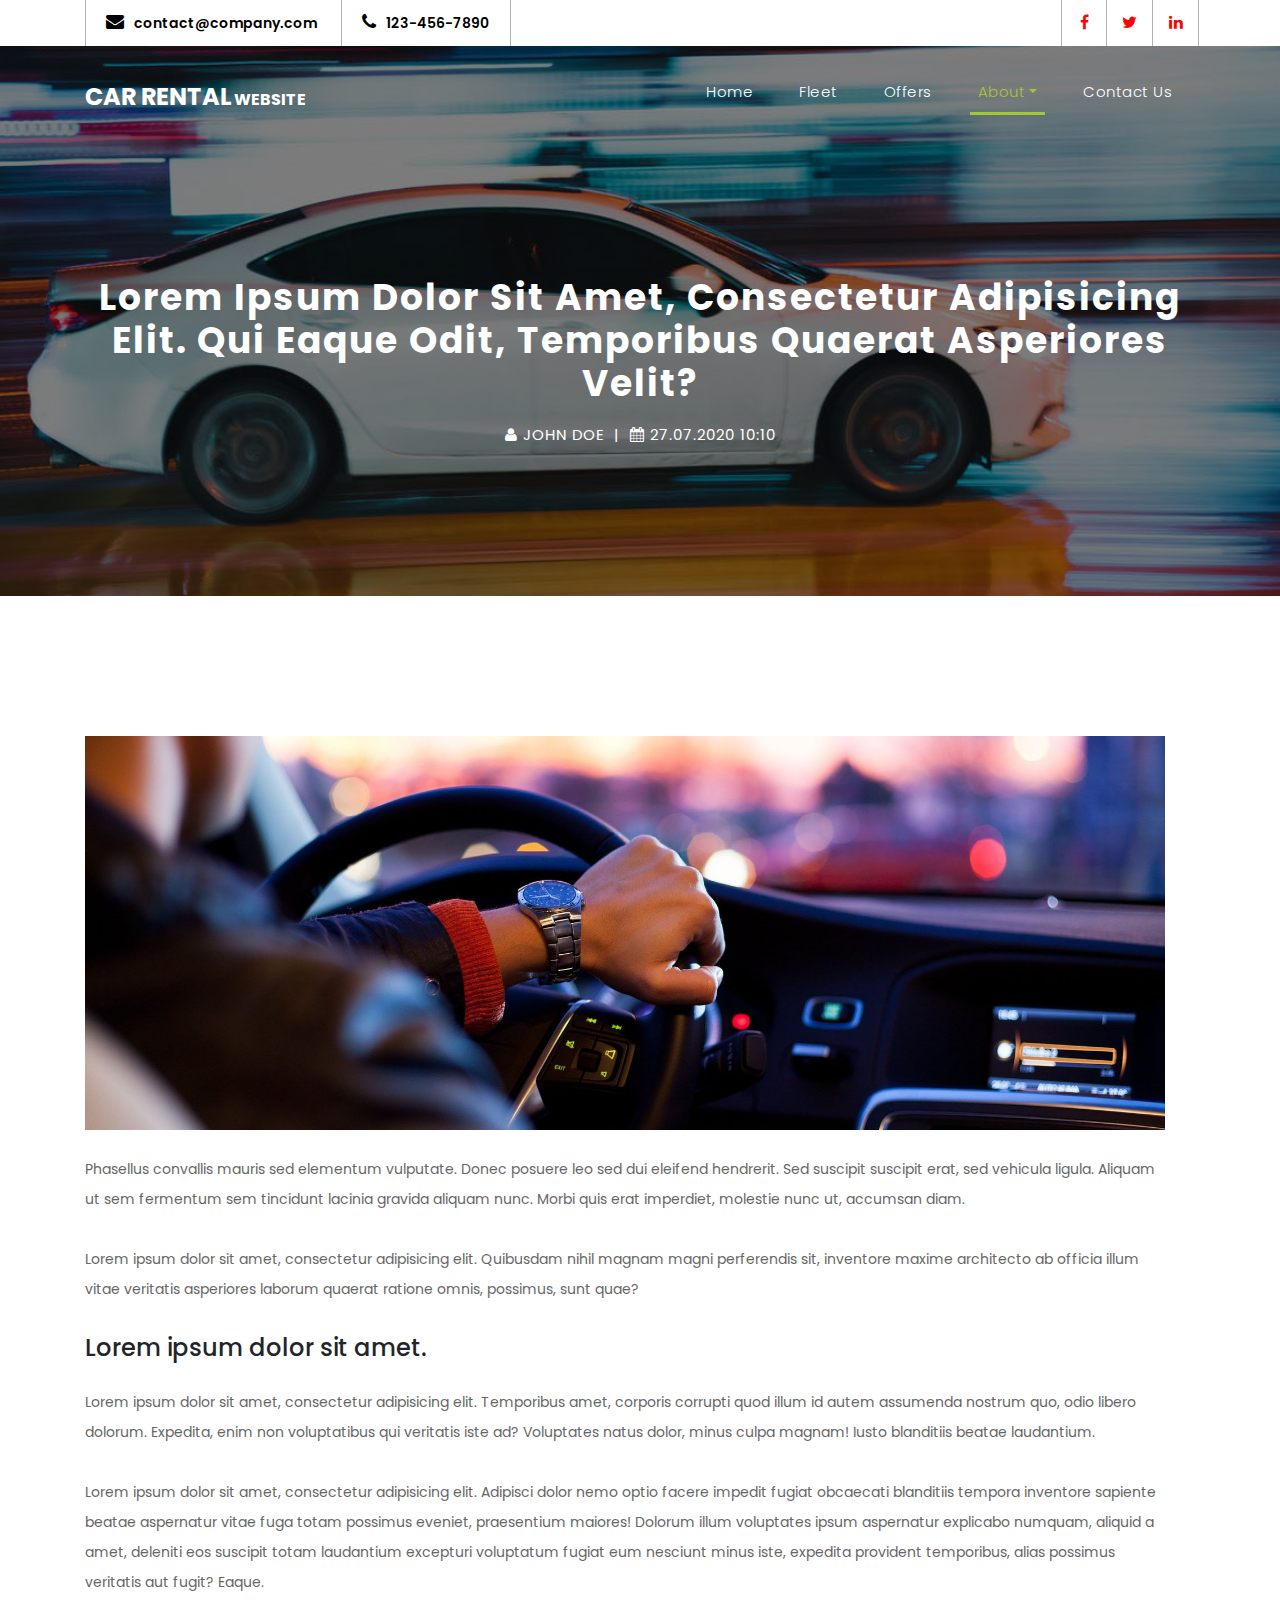
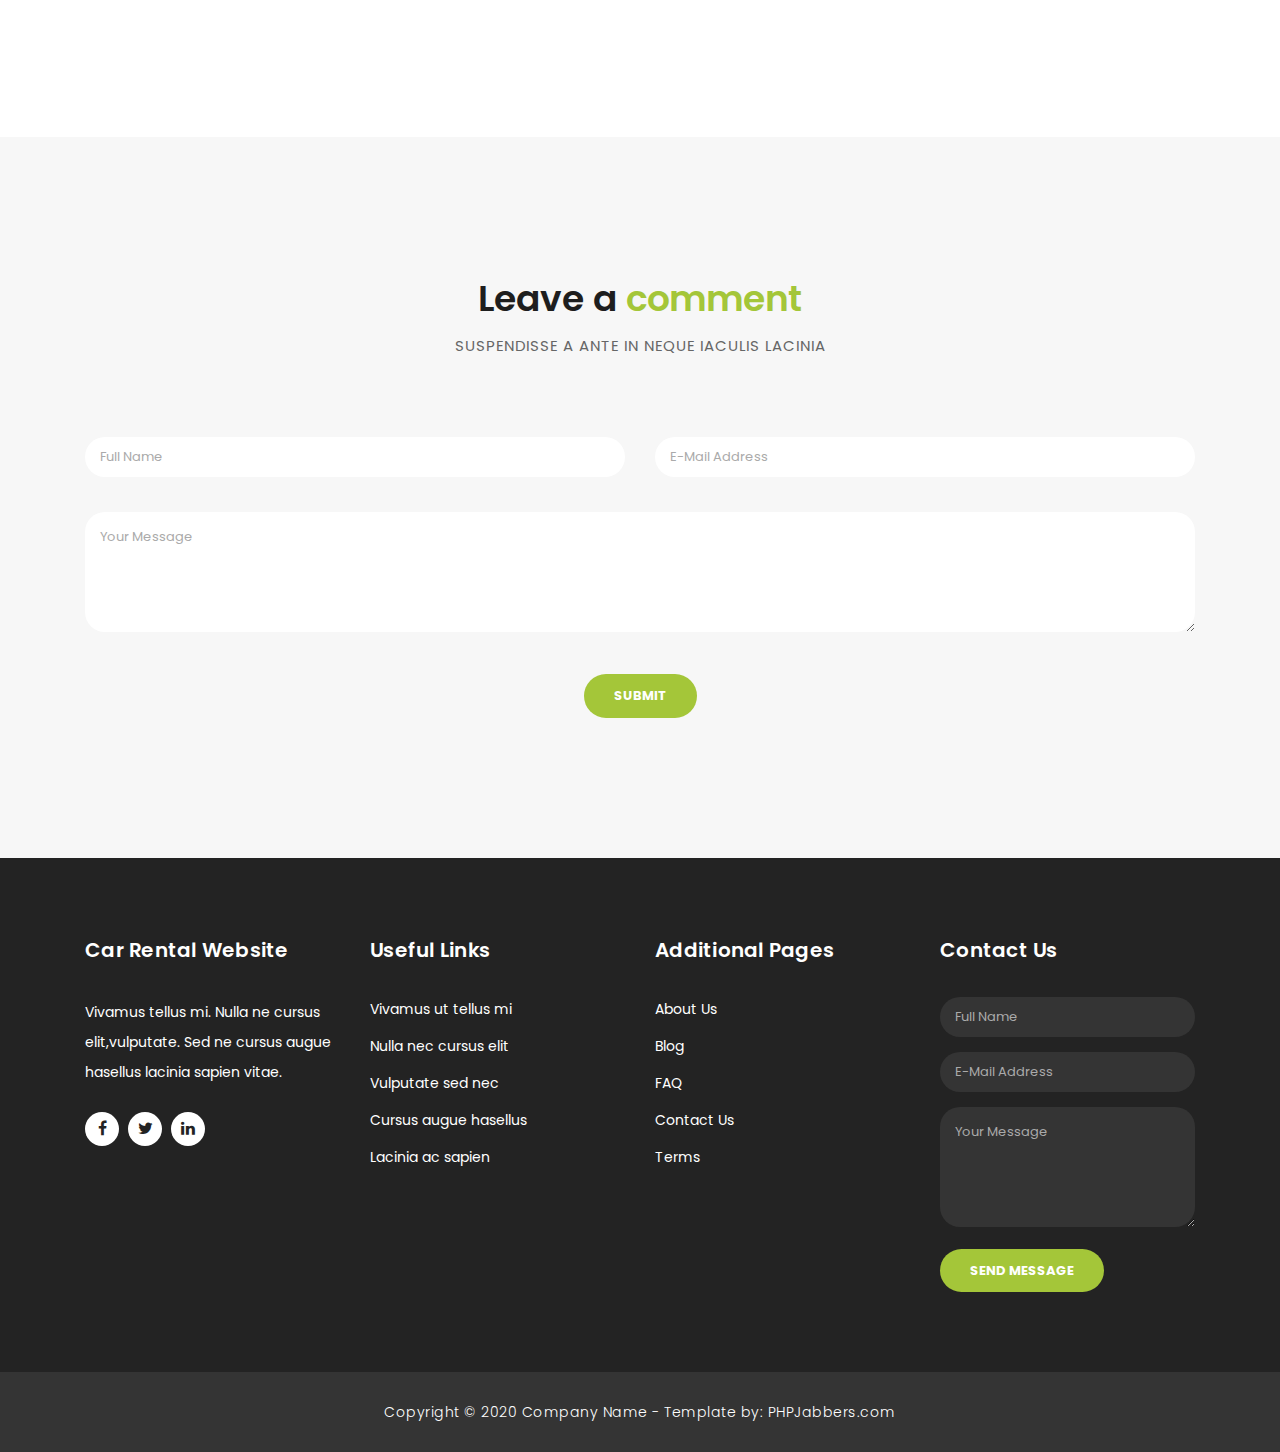
<file: blog-details.html>
<!DOCTYPE html>
<html lang="en">

  <head>

    <meta charset="utf-8">
    <meta name="viewport" content="width=device-width, initial-scale=1, shrink-to-fit=no">
    <meta name="description" content="">
    <meta name="author" content="">
    <link href="https://fonts.googleapis.com/css?family=Poppins:100,200,300,400,500,600,700,800,900&display=swap" rel="stylesheet">

    <title>Al Lojaine Rent a Car</title>

    <!-- Bootstrap core CSS -->
    <link href="vendor/bootstrap/css/bootstrap.min.css" rel="stylesheet">

    <!-- Additional CSS Files -->
    <link rel="stylesheet" href="assets/css/fontawesome.css">
    <link rel="stylesheet" href="assets/css/style.css">
    <link rel="stylesheet" href="assets/css/owl.css">
  </head>

  <body>

    <!-- ***** Preloader Start ***** -->
    <div id="preloader">
        <div class="jumper">
            <div></div>
            <div></div>
            <div></div>
        </div>
    </div>  
    <!-- ***** Preloader End ***** -->

    <!-- Header -->
    <div class="sub-header">
      <div class="container">
        <div class="row">
          <div class="col-md-8 col-xs-12">
            <ul class="left-info">
              <li><a href="#"><i class="fa fa-envelope"></i>contact@company.com</a></li>
              <li><a href="#"><i class="fa fa-phone"></i>123-456-7890</a></li>
            </ul>
          </div>
          <div class="col-md-4">
            <ul class="right-icons">
              <li><a href="#"><i class="fa fa-facebook"></i></a></li>
              <li><a href="#"><i class="fa fa-twitter"></i></a></li>
              <li><a href="#"><i class="fa fa-linkedin"></i></a></li>
            </ul>
          </div>
        </div>
      </div>
    </div>
    
    <header class="">
      <nav class="navbar navbar-expand-lg">
        <div class="container">
          <a class="navbar-brand" href="index.html"><h2>Car Rental<em> Website</em></h2></a>
          <button class="navbar-toggler" type="button" data-toggle="collapse" data-target="#navbarResponsive" aria-controls="navbarResponsive" aria-expanded="false" aria-label="Toggle navigation">
            <span class="navbar-toggler-icon"></span>
          </button>
          <div class="collapse navbar-collapse" id="navbarResponsive">
            <ul class="navbar-nav ml-auto">
              <li class="nav-item">
                <a class="nav-link" href="index.html">Home
                  <span class="sr-only">(current)</span>
                </a>
              </li>
              <li class="nav-item">
                <a class="nav-link" href="fleet.html">Fleet</a>
              </li>
              <li class="nav-item">
                <a class="nav-link" href="offers.html">Offers</a>
              </li>
              <li class="nav-item dropdown active">
                <a class="dropdown-toggle nav-link" data-toggle="dropdown" href="#" role="button" aria-haspopup="true" aria-expanded="false">About</a>
              
                <div class="dropdown-menu">
                    <a class="dropdown-item" href="about.html">About Us</a>
                    <a class="dropdown-item active" href="blog.html">Blog</a>
                    <a class="dropdown-item" href="team.html">Team</a>
                    <a class="dropdown-item" href="testimonials.html">Testimonials</a>
                    <a class="dropdown-item" href="faq.html">FAQ</a>
                    <a class="dropdown-item" href="terms.html">Terms</a>
                </div>
              </li>
              <li class="nav-item">
                <a class="nav-link" href="contact.html">Contact Us</a>
              </li>
            </ul>
          </div>
        </div>
      </nav>
    </header>

    <!-- Page Content -->
    <div class="page-heading header-text">
      <div class="container">
        <div class="row">
          <div class="col-md-12">
            <h1>Lorem ipsum dolor sit amet, consectetur adipisicing elit. Qui eaque odit, temporibus quaerat asperiores velit?</h1>
            <span><i class="fa fa-user"></i> John Doe &nbsp;|&nbsp; <i class="fa fa-calendar"></i> 27.07.2020 10:10</span>
          </div>
        </div>
      </div>
    </div>

    <div class="more-info about-info">
      <div class="container">
        <div class="more-info-content">
          <div class="right-content">
            <div>
              <img src="assets/images/blog-image-fullscren-1-1920x700.jpg" class="img-fluid" alt="">
            </div>
            <br>
            <p>Phasellus convallis mauris sed elementum vulputate. Donec posuere leo sed dui eleifend hendrerit. Sed suscipit suscipit erat, sed vehicula ligula. Aliquam ut sem fermentum sem tincidunt lacinia gravida aliquam nunc. Morbi quis erat imperdiet, molestie nunc ut, accumsan diam.</p>

            <p>Lorem ipsum dolor sit amet, consectetur adipisicing elit. Quibusdam nihil magnam magni perferendis sit, inventore maxime architecto ab officia illum vitae veritatis asperiores laborum quaerat ratione omnis, possimus, sunt quae?</p>
            
            <h4>Lorem ipsum dolor sit amet.</h4>

            <br>

            <p>Lorem ipsum dolor sit amet, consectetur adipisicing elit. Temporibus amet, corporis corrupti quod illum id autem assumenda nostrum quo, odio libero dolorum. Expedita, enim non voluptatibus qui veritatis iste ad? Voluptates natus dolor, minus culpa magnam! Iusto blanditiis beatae laudantium.</p>

            <p>Lorem ipsum dolor sit amet, consectetur adipisicing elit. Adipisci dolor nemo optio facere impedit fugiat obcaecati blanditiis tempora inventore sapiente beatae aspernatur vitae fuga totam possimus eveniet, praesentium maiores! Dolorum illum voluptates ipsum aspernatur explicabo numquam, aliquid a amet, deleniti eos suscipit totam laudantium excepturi voluptatum fugiat eum nesciunt minus iste, expedita provident temporibus, alias possimus veritatis aut fugit? Eaque.</p>
          </div>
        </div>
      </div>
    </div>

    <div class="callback-form contact-us">
      <div class="container">
        <div class="row">
          <div class="col-md-12">
            <div class="section-heading">
              <h2>Leave a <em>comment</em></h2>
              <span>Suspendisse a ante in neque iaculis lacinia</span>
            </div>
          </div>
          <div class="col-md-12">
            <div class="contact-form">
              <form id="contact" action="" method="get">
                <div class="row">
                  <div class="col-lg-6 col-md-12 col-sm-12">
                    <fieldset>
                      <input name="name" type="text" class="form-control" id="name" placeholder="Full Name" required="">
                    </fieldset>
                  </div>
                  <div class="col-lg-6 col-md-12 col-sm-12">
                    <fieldset>
                      <input name="email" type="text" class="form-control" id="email" pattern="[^ @]*@[^ @]*" placeholder="E-Mail Address" required="">
                    </fieldset>
                  </div>
                  <div class="col-lg-12">
                    <fieldset>
                      <textarea name="message" rows="6" class="form-control" id="message" placeholder="Your Message" required=""></textarea>
                    </fieldset>
                  </div>
                  <div class="col-lg-12">
                    <fieldset>
                      <button type="submit" id="form-submit" class="filled-button">Submit</button>
                    </fieldset>
                  </div>
                </div>
              </form>
            </div>
          </div>
        </div>
      </div>
    </div>

    <!-- Footer Starts Here -->
    <footer>
      <div class="container">
        <div class="row">
          <div class="col-md-3 footer-item">
            <h4>Car Rental Website</h4>
            <p>Vivamus tellus mi. Nulla ne cursus elit,vulputate. Sed ne cursus augue hasellus lacinia sapien vitae.</p>
            <ul class="social-icons">
              <li><a rel="nofollow" href="#" target="_blank"><i class="fa fa-facebook"></i></a></li>
              <li><a href="#"><i class="fa fa-twitter"></i></a></li>
              <li><a href="#"><i class="fa fa-linkedin"></i></a></li>
            </ul>
          </div>
          <div class="col-md-3 footer-item">
            <h4>Useful Links</h4>
            <ul class="menu-list">
              <li><a href="#">Vivamus ut tellus mi</a></li>
              <li><a href="#">Nulla nec cursus elit</a></li>
              <li><a href="#">Vulputate sed nec</a></li>
              <li><a href="#">Cursus augue hasellus</a></li>
              <li><a href="#">Lacinia ac sapien</a></li>
            </ul>
          </div>
          <div class="col-md-3 footer-item">
            <h4>Additional Pages</h4>
            <ul class="menu-list">
              <li><a href="#">About Us</a></li>
              <li><a href="#">Blog</a></li>
              <li><a href="#">FAQ</a></li>
              <li><a href="#">Contact Us</a></li>
              <li><a href="#">Terms</a></li>
            </ul>
          </div>
          <div class="col-md-3 footer-item last-item">
            <h4>Contact Us</h4>
            <div class="contact-form">
              <form id="contact footer-contact" action="" method="post">
                <div class="row">
                  <div class="col-lg-12 col-md-12 col-sm-12">
                    <fieldset>
                      <input name="name" type="text" class="form-control" id="name" placeholder="Full Name" required="">
                    </fieldset>
                  </div>
                  <div class="col-lg-12 col-md-12 col-sm-12">
                    <fieldset>
                      <input name="email" type="text" class="form-control" id="email" pattern="[^ @]*@[^ @]*" placeholder="E-Mail Address" required="">
                    </fieldset>
                  </div>
                  <div class="col-lg-12">
                    <fieldset>
                      <textarea name="message" rows="6" class="form-control" id="message" placeholder="Your Message" required=""></textarea>
                    </fieldset>
                  </div>
                  <div class="col-lg-12">
                    <fieldset>
                      <button type="submit" id="form-submit" class="filled-button">Send Message</button>
                    </fieldset>
                  </div>
                </div>
              </form>
            </div>
          </div>
        </div>
      </div>
    </footer>
    
    <div class="sub-footer">
      <div class="container">
        <div class="row">
          <div class="col-md-12">
            <p>
                Copyright © 2020 Company Name
                - Template by: <a href="https://www.phpjabbers.com/">PHPJabbers.com</a>
            </p>
          </div>
        </div>
      </div>
    </div>

    <!-- Modal -->
    <div class="modal fade" id="exampleModal" tabindex="-1" role="dialog" aria-labelledby="exampleModalLabel" aria-hidden="true" style="margin-top: 70px;">
      <div class="modal-dialog modal-lg" role="document">
        <div class="modal-content">
          <div class="modal-header">
            <h5 class="modal-title" id="exampleModalLabel">Book Now</h5>
            <button type="button" class="close" data-dismiss="modal" aria-label="Close">
              <span aria-hidden="true">&times;</span>
            </button>
          </div>
          <div class="modal-body">
              <form action="#" id="contact">
                  <div class="row">
                   <div class="col-md-6">
                    <div class="form-group">
                      <fieldset>
                        <input type="text" class="form-control" placeholder="Pick-up location" required="">
                      </fieldset>
                    </div>
                   </div>

                   <div class="col-md-6">
                    <div class="form-group">
                      <fieldset>
                        <input type="text" class="form-control" placeholder="Return location" required="">
                      </fieldset>
                    </div>
                   </div>
                  </div>

                  <div class="row">
                   <div class="col-md-6">
                    <div class="form-group">
                      <fieldset>
                        <input type="text" class="form-control" placeholder="Pick-up date/time" required="">
                      </fieldset>
                    </div>
                   </div>

                   <div class="col-md-6">
                    <div class="form-group">
                      <fieldset>
                        <input type="text" class="form-control" placeholder="Return date/time" required="">
                      </fieldset>
                    </div>
                   </div>
                  </div>

                  <div class="form-group">
                    <fieldset>
                      <input type="text" class="form-control" placeholder="Enter full name" required="">
                    </fieldset>
                  </div>

                  <div class="row">
                   <div class="col-md-6">
                    <div class="form-group">
                      <fieldset>
                        <input type="text" class="form-control" placeholder="Enter email address" required="">
                      </fieldset>
                    </div>
                   </div>

                   <div class="col-md-6">
                    <div class="form-group">
                      <fieldset>
                        <input type="text" class="form-control" placeholder="Enter phone" required="">
                      </fieldset>
                    </div>
                   </div>
                  </div>
              </form>
          </div>
          <div class="modal-footer">
            <button type="button" class="btn btn-secondary" data-dismiss="modal">Cancel</button>
            <button type="button" class="btn btn-primary">Book Now</button>
          </div>
        </div>
      </div>
    </div>

    <!-- Bootstrap core JavaScript -->
    <script src="vendor/jquery/jquery.min.js"></script>
    <script src="vendor/bootstrap/js/bootstrap.bundle.min.js"></script>

    <!-- Additional Scripts -->
    <script src="assets/js/custom.js"></script>
    <script src="assets/js/owl.js"></script>
    <script src="assets/js/slick.js"></script>
    <script src="assets/js/accordions.js"></script>

    <script language = "text/Javascript"> 
      cleared[0] = cleared[1] = cleared[2] = 0; //set a cleared flag for each field
      function clearField(t){                   //declaring the array outside of the
      if(! cleared[t.id]){                      // function makes it static and global
          cleared[t.id] = 1;  // you could use true and false, but that's more typing
          t.value='';         // with more chance of typos
          t.style.color='#fff';
          }
      }
    </script>

  </body>
</html>
</file>
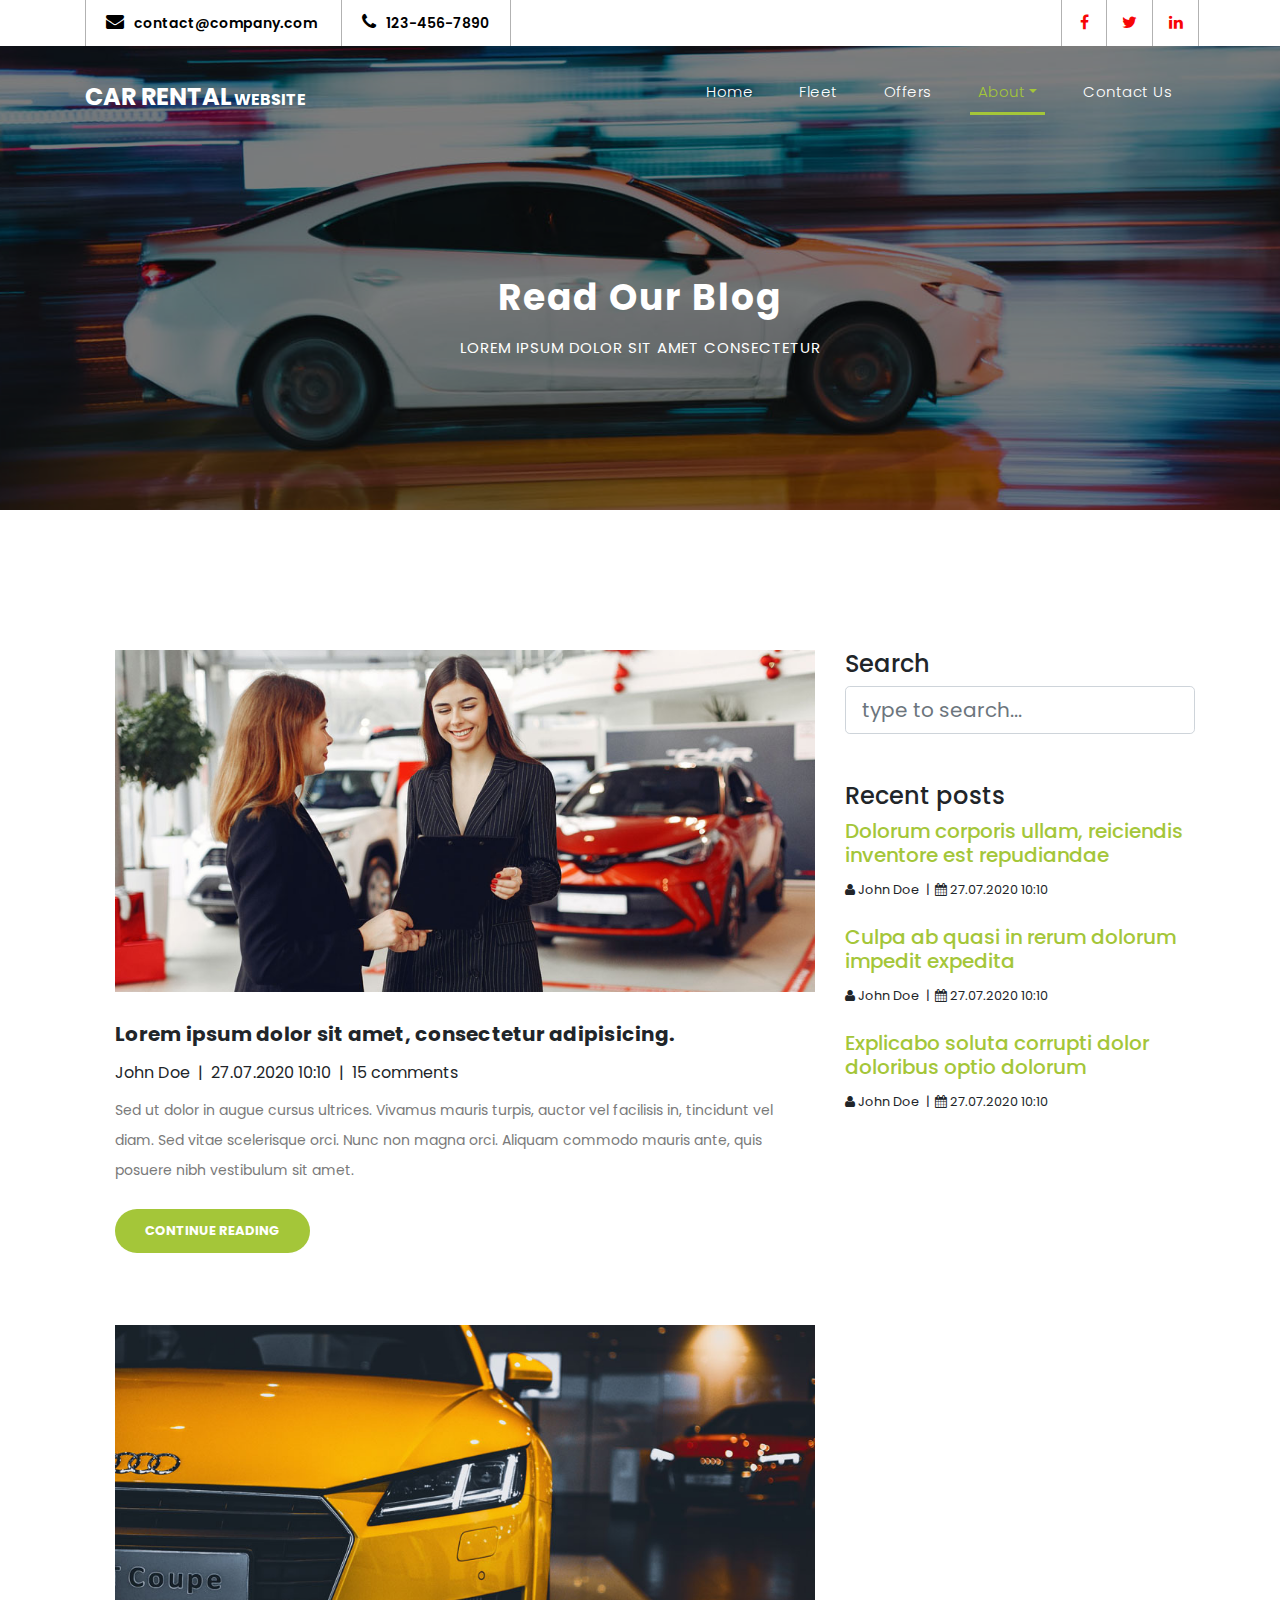
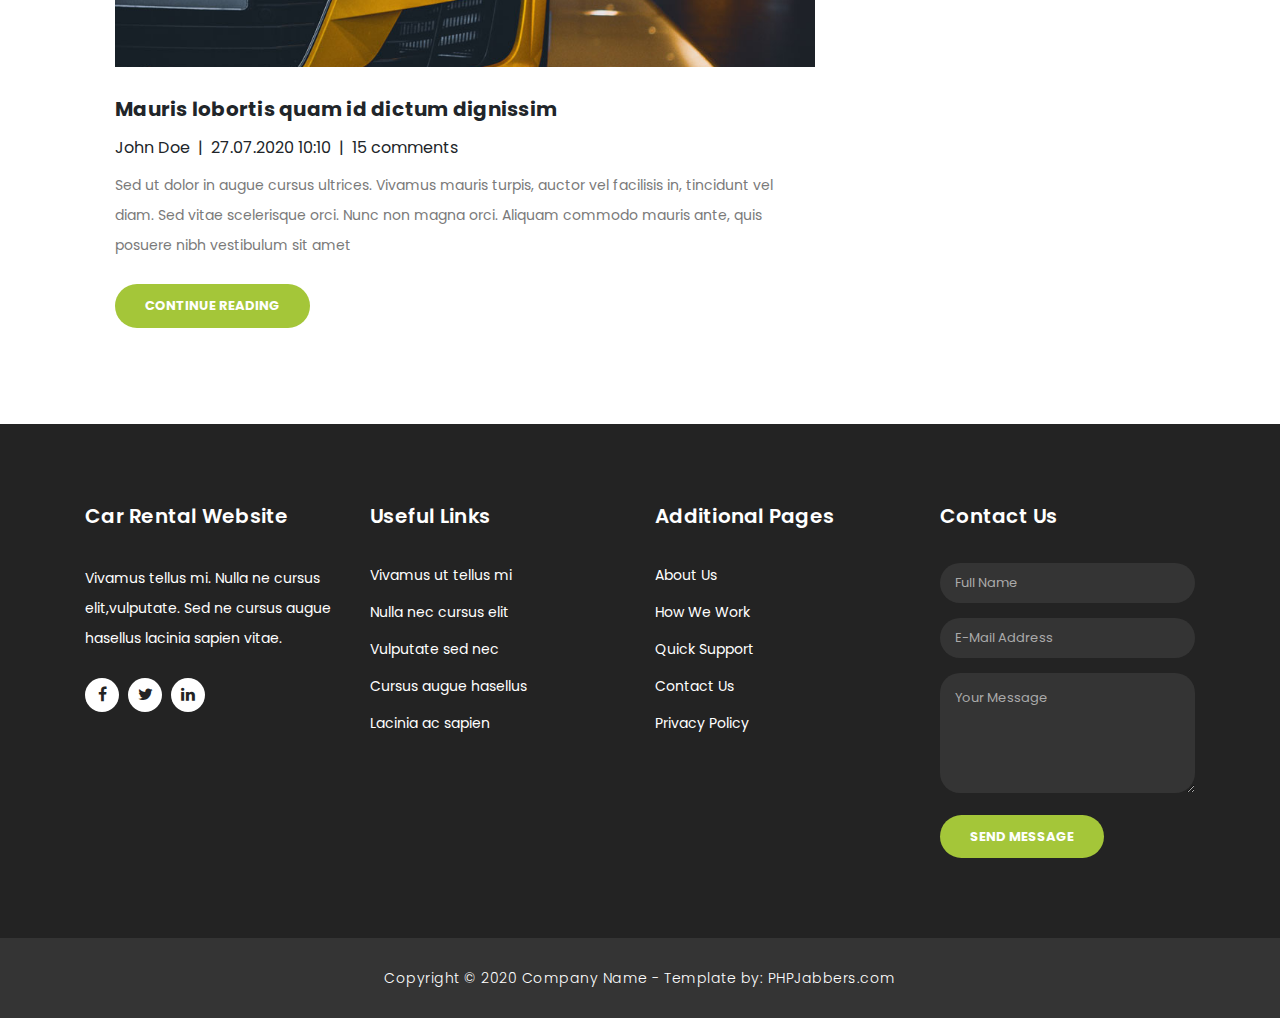
<file: blog.html>
<!DOCTYPE html>
<html lang="en">

  <head>

    <meta charset="utf-8">
    <meta name="viewport" content="width=device-width, initial-scale=1, shrink-to-fit=no">
    <meta name="description" content="">
    <meta name="author" content="">
    <link href="https://fonts.googleapis.com/css?family=Poppins:100,200,300,400,500,600,700,800,900&display=swap" rel="stylesheet">

    <title>Al Lojaine Rent a Car</title>

    <!-- Bootstrap core CSS -->
    <link href="vendor/bootstrap/css/bootstrap.min.css" rel="stylesheet">

    <!-- Additional CSS Files -->
    <link rel="stylesheet" href="assets/css/fontawesome.css">
    <link rel="stylesheet" href="assets/css/style.css">
    <link rel="stylesheet" href="assets/css/owl.css">
  </head>

  <body>

    <!-- ***** Preloader Start ***** -->
    <div id="preloader">
        <div class="jumper">
            <div></div>
            <div></div>
            <div></div>
        </div>
    </div>  
    <!-- ***** Preloader End ***** -->

    <!-- Header -->
    <div class="sub-header">
      <div class="container">
        <div class="row">
          <div class="col-md-8 col-xs-12">
            <ul class="left-info">
              <li><a href="#"><i class="fa fa-envelope"></i>contact@company.com</a></li>
              <li><a href="#"><i class="fa fa-phone"></i>123-456-7890</a></li>
            </ul>
          </div>
          <div class="col-md-4">
            <ul class="right-icons">
              <li><a href="#"><i class="fa fa-facebook"></i></a></li>
              <li><a href="#"><i class="fa fa-twitter"></i></a></li>
              <li><a href="#"><i class="fa fa-linkedin"></i></a></li>
            </ul>
          </div>
        </div>
      </div>
    </div>
    
    <header class="">
      <nav class="navbar navbar-expand-lg">
        <div class="container">
          <a class="navbar-brand" href="index.html"><h2>Car Rental<em> Website</em></h2></a>
          <button class="navbar-toggler" type="button" data-toggle="collapse" data-target="#navbarResponsive" aria-controls="navbarResponsive" aria-expanded="false" aria-label="Toggle navigation">
            <span class="navbar-toggler-icon"></span>
          </button>
          <div class="collapse navbar-collapse" id="navbarResponsive">
            <ul class="navbar-nav ml-auto">
              <li class="nav-item">
                <a class="nav-link" href="index.html">Home
                  <span class="sr-only">(current)</span>
                </a>
              </li>
              <li class="nav-item">
                <a class="nav-link" href="fleet.html">Fleet</a>
              </li>
              <li class="nav-item">
                <a class="nav-link" href="offers.html">Offers</a>
              </li>
              <li class="nav-item dropdown active">
                <a class="dropdown-toggle nav-link" data-toggle="dropdown" href="#" role="button" aria-haspopup="true" aria-expanded="false">About</a>
              
                <div class="dropdown-menu">
                    <a class="dropdown-item" href="about.html">About Us</a>
                    <a class="dropdown-item active" href="blog.html">Blog</a>
                    <a class="dropdown-item" href="team.html">Team</a>
                    <a class="dropdown-item" href="testimonials.html">Testimonials</a>
                    <a class="dropdown-item" href="faq.html">FAQ</a>
                    <a class="dropdown-item" href="terms.html">Terms</a>
                </div>
              </li>
              <li class="nav-item">
                <a class="nav-link" href="contact.html">Contact Us</a>
              </li>
            </ul>
          </div>
        </div>
      </nav>
    </header>

    <!-- Page Content -->
    <div class="page-heading header-text">
      <div class="container">
        <div class="row">
          <div class="col-md-12">
            <h1>Read our Blog</h1>
            <span>Lorem ipsum dolor sit amet consectetur</span>
          </div>
        </div>
      </div>
    </div>

    <div class="single-services">
      <div class="container">
        <div class="row">
          <div class="col-md-8">
            <section class='tabs-content'>
              <article id='tabs-1'>
                <img src="assets/images/blog-image-1-940x460.jpg" alt="">
                <h4><a href="blog-details.html">Lorem ipsum dolor sit amet, consectetur adipisicing.</a></h4>
                <div style="margin-bottom:10px;">
                  <span>John Doe &nbsp;|&nbsp; 27.07.2020 10:10 &nbsp;|&nbsp; 15 comments</span>
                </div>
                <p>Sed ut dolor in augue cursus ultrices. Vivamus mauris turpis, auctor vel facilisis in, tincidunt vel diam. Sed vitae scelerisque orci. Nunc non magna orci. Aliquam commodo mauris ante, quis posuere nibh vestibulum sit amet.</p>
                <br>
                <div>
                  <a href="blog-details.html" class="filled-button">Continue Reading</a>
                </div>
              </article>

              <br>
              <br>
              <br>

              <article id='tabs-2'>
                <img src="assets/images/blog-image-2-940x460.jpg" alt="">
                <h4><a href="blog-details.html">Mauris lobortis quam id dictum dignissim</a></h4>
                <div style="margin-bottom:10px;">
                  <span>John Doe &nbsp;|&nbsp; 27.07.2020 10:10 &nbsp;|&nbsp; 15 comments</span>
                </div>
                <p>Sed ut dolor in augue cursus ultrices. Vivamus mauris turpis, auctor vel facilisis in, tincidunt vel diam. Sed vitae scelerisque orci. Nunc non magna orci. Aliquam commodo mauris ante, quis posuere nibh vestibulum sit amet</p>
                <br>
                <div>
                  <a href="blog-details.html" class="filled-button">Continue Reading</a>
                </div>
              </article>
            </section>
          </div>

          <div class="col-md-4">
              <h4 class="h4">Search</h4>
              
              <form id="search_form" name="gs" method="GET" action="#">
                <input type="text" name="q" class="form-control form-control-lg" placeholder="type to search..." autocomplete="on">
              </form>

              <br>
              <br>

              <h4 class="h4">Recent posts</h4>

              <ul>
                  <li>
                      <h5 style="margin-bottom:10px;"><a href="blog-details.html">Dolorum corporis ullam, reiciendis inventore est repudiandae</a></h5>
                      <small><i class="fa fa-user"></i> John Doe &nbsp;|&nbsp; <i class="fa fa-calendar"></i> 27.07.2020 10:10</small>
                  </li>

                  <li><br></li>

                  <li>
                      <h5 style="margin-bottom:10px;"><a href="blog-details.html">Culpa ab quasi in rerum dolorum impedit expedita</a></h5>
                      <small><i class="fa fa-user"></i> John Doe &nbsp;|&nbsp; <i class="fa fa-calendar"></i> 27.07.2020 10:10</small>
                  </li>

                  <li><br></li>

                  <li>
                    <h5 style="margin-bottom:10px;"><a href="blog-details.html">Explicabo soluta corrupti dolor doloribus optio dolorum</a></h5>

                    <small><i class="fa fa-user"></i> John Doe &nbsp;|&nbsp; <i class="fa fa-calendar"></i> 27.07.2020 10:10</small>
                  </li>
              </ul>
          </div>
        </div>
      </div>
    </div>

    <br>  
    <br>  
    <br>  
    <br>  

    <!-- Footer Starts Here -->
    <footer>
      <div class="container">
        <div class="row">
          <div class="col-md-3 footer-item">
            <h4>Car Rental Website</h4>
            <p>Vivamus tellus mi. Nulla ne cursus elit,vulputate. Sed ne cursus augue hasellus lacinia sapien vitae.</p>
            <ul class="social-icons">
              <li><a rel="nofollow" href="#" target="_blank"><i class="fa fa-facebook"></i></a></li>
              <li><a href="#"><i class="fa fa-twitter"></i></a></li>
              <li><a href="#"><i class="fa fa-linkedin"></i></a></li>
            </ul>
          </div>
          <div class="col-md-3 footer-item">
            <h4>Useful Links</h4>
            <ul class="menu-list">
              <li><a href="#">Vivamus ut tellus mi</a></li>
              <li><a href="#">Nulla nec cursus elit</a></li>
              <li><a href="#">Vulputate sed nec</a></li>
              <li><a href="#">Cursus augue hasellus</a></li>
              <li><a href="#">Lacinia ac sapien</a></li>
            </ul>
          </div>
          <div class="col-md-3 footer-item">
            <h4>Additional Pages</h4>
            <ul class="menu-list">
              <li><a href="#">About Us</a></li>
              <li><a href="#">How We Work</a></li>
              <li><a href="#">Quick Support</a></li>
              <li><a href="#">Contact Us</a></li>
              <li><a href="#">Privacy Policy</a></li>
            </ul>
          </div>
          <div class="col-md-3 footer-item last-item">
            <h4>Contact Us</h4>
            <div class="contact-form">
              <form id="contact footer-contact" action="" method="post">
                <div class="row">
                  <div class="col-lg-12 col-md-12 col-sm-12">
                    <fieldset>
                      <input name="name" type="text" class="form-control" id="name" placeholder="Full Name" required="">
                    </fieldset>
                  </div>
                  <div class="col-lg-12 col-md-12 col-sm-12">
                    <fieldset>
                      <input name="email" type="text" class="form-control" id="email" pattern="[^ @]*@[^ @]*" placeholder="E-Mail Address" required="">
                    </fieldset>
                  </div>
                  <div class="col-lg-12">
                    <fieldset>
                      <textarea name="message" rows="6" class="form-control" id="message" placeholder="Your Message" required=""></textarea>
                    </fieldset>
                  </div>
                  <div class="col-lg-12">
                    <fieldset>
                      <button type="submit" id="form-submit" class="filled-button">Send Message</button>
                    </fieldset>
                  </div>
                </div>
              </form>
            </div>
          </div>
        </div>
      </div>
    </footer>
    
    <div class="sub-footer">
      <div class="container">
        <div class="row">
          <div class="col-md-12">
            <p>
                Copyright © 2020 Company Name
                - Template by: <a href="https://www.phpjabbers.com/">PHPJabbers.com</a>
            </p>
          </div>
        </div>
      </div>
    </div>

    <!-- Bootstrap core JavaScript -->
    <script src="vendor/jquery/jquery.min.js"></script>
    <script src="vendor/bootstrap/js/bootstrap.bundle.min.js"></script>

    <!-- Additional Scripts -->
    <script src="assets/js/custom.js"></script>
    <script src="assets/js/owl.js"></script>
    <script src="assets/js/slick.js"></script>
    <script src="assets/js/accordions.js"></script>

    <script language = "text/Javascript"> 
      cleared[0] = cleared[1] = cleared[2] = 0; //set a cleared flag for each field
      function clearField(t){                   //declaring the array outside of the
      if(! cleared[t.id]){                      // function makes it static and global
          cleared[t.id] = 1;  // you could use true and false, but that's more typing
          t.value='';         // with more chance of typos
          t.style.color='#fff';
          }
      }
    </script>

  </body>
</html>
</file>
<file: assets/css/style.css>
body {
  font-family: 'Poppins', sans-serif;
  overflow-x: hidden;
  text-rendering: optimizeLegibility;
  -webkit-font-smoothing: antialiased;
  -moz-osx-font-smoothing: grayscale;
}


.whatsup_buttons a:hover{
	color: white !important;
	background-color: green !important;
}

.offer_cards:hover{
	box-shadow: rgba(50, 50, 93, 0.25) 0px 50px 100px -20px, rgba(0, 0, 0, 0.3) 0px 30px 60px -30px, rgba(10, 37, 64, 0.35) 0px -2px 6px 0px inset;
}

.logo_section {
    display: flex;
    cursor: pointer;
}

.logo_section img {
    height: 3rem;
    margin-right: 0.5rem;
    width: 10rem;
}

.whatsup{
	position: fixed;
	left: 20px;
	bottom: 12%;
	z-index: 1000;
}

p {
	margin-bottom: 0px;
	font-size: 14px;
	color: #666666;
	line-height: 30px;
}
a {
	text-decoration: none!important;
}
ul {
	padding: 0;
	margin: 0;
	list-style: none;
}

h1,h2,h3,h4,h5,h6 {
	margin: 0px;
}

a.filled-button {
	background-color: #a4c639;
	color: #fff;
	font-size: 13px;
	text-transform: uppercase;
	font-weight: 700;
	padding: 12px 30px;
	border-radius: 30px;
	display: inline-block;
	transition: all 0.3s;
}

a.filled-button:hover {
	background-color: #fff;
	color: #a4c639;
}

a.border-button {
	background-color: transparent;
	color: #fff;
	border: 2px solid #fff;
	font-size: 13px;
	text-transform: uppercase;
	font-weight: 700;
	padding: 10px 28px;
	border-radius: 30px;
	display: inline-block;
	transition: all 0.3s;
}

a.border-button:hover {
	background-color: #fff;
	color: #a4c639;
}

.section-heading {
	text-align: center;
	margin-bottom: 80px;
}

.section-heading h2 {
	font-size: 36px;
	font-weight: 600;
	color: #1e1e1e;
}

.section-heading em {
	font-style: normal;
	color: #a4c639;
}

.section-heading span {
	display: block;
	margin-top: 15px;
	text-transform: uppercase;
	font-size: 15px;
	color: #666;
	letter-spacing: 1px;
}

#preloader {
  overflow: hidden;
  background: #a4c639;
  left: 0;
  right: 0;
  top: 0;
  bottom: 0;
  position: fixed;
  z-index: 9999999;
  color: #fff;
}

#preloader .jumper {
  left: 0;
  top: 0;
  right: 0;
  bottom: 0;
  display: block;
  position: absolute;
  margin: auto;
  width: 50px;
  height: 50px;
}

#preloader .jumper > div {
  background-color: #fff;
  width: 10px;
  height: 10px;
  border-radius: 100%;
  -webkit-animation-fill-mode: both;
  animation-fill-mode: both;
  position: absolute;
  opacity: 0;
  width: 50px;
  height: 50px;
  -webkit-animation: jumper 1s 0s linear infinite;
  animation: jumper 1s 0s linear infinite;
}

#preloader .jumper > div:nth-child(2) {
  -webkit-animation-delay: 0.33333s;
  animation-delay: 0.33333s;
}

#preloader .jumper > div:nth-child(3) {
  -webkit-animation-delay: 0.66666s;
  animation-delay: 0.66666s;
}

@-webkit-keyframes jumper {
  0% {
    opacity: 0;
    -webkit-transform: scale(0);
    transform: scale(0);
  }
  5% {
    opacity: 1;
  }
  100% {
    -webkit-transform: scale(1);
    transform: scale(1);
    opacity: 0;
  }
}

@keyframes jumper {
  0% {
    opacity: 0;
    -webkit-transform: scale(0);
    transform: scale(0);
  }
  5% {
    opacity: 1;
  }
  100% {
    opacity: 0;
  }
}

/* Sub Header Style */

.sub-header {
	background-color: white;
	height: 46px;
	line-height: 46px;
}

.sub-header ul li {
	display: inline-block;
}

.sub-header ul.left-info li {
	border-left: 1px solid rgba(0, 0, 0, 0.3);
	padding: 0px 20px;
}

.sub-header ul.left-info li:last-child {
	border-right: 1px solid rgba(0, 0, 0, 0.3);
}

.sub-header ul.left-info li i {
	margin-right: 10px;
	font-size: 18px;
}

.sub-header ul.left-info li a {
	color: rgb(0, 0, 0);
	font-size: 14px;
	font-weight: 600;
}

.sub-header ul.right-icons {
	float: right;
}

.sub-header ul.right-icons li {
	margin-right: -4px;
	width: 46px;
	display: inline-block;
	text-align: center;
	border-right: 1px solid rgba(0, 0, 0, 0.3);
}

.sub-header ul.right-icons li:first-child {
	border-left: 1px solid rgba(0, 0, 0, 0.3);
}

.sub-header ul.right-icons li a {
	color: rgb(247, 6, 6);
	transition: all 0.3s;
}

.sub-header ul.right-icons li a:hover {
	opacity: 0.75;
}



/* Header Style */
header {
	position: absolute;
	z-index: 1000;
	width: 100%;
	background-color: transparent!important;
	height: 80px;
	-webkit-transition: all 0.3s ease-in-out 0s;
    -moz-transition: all 0.3s ease-in-out 0s;
    -o-transition: all 0.3s ease-in-out 0s;
    transition: all 0.3s ease-in-out 0s;
}
header .navbar {
	padding: 20px 0px;
}
.background-header .navbar {
	padding: 10px 0px;
}
.background-header {
	top: 0;
	position: fixed;
	background-color: #fff!important;
	box-shadow: 0px 1px 10px rgba(0,0,0,0.1);
}
.background-header .navbar-brand h2 {
	color: #a4c639!important;
}
.background-header .navbar-nav a.nav-link {
	color: #1e1e1e!important;
}
.background-header .navbar-nav .nav-link:hover,
.background-header .navbar-nav .active>.nav-link,
.background-header .navbar-nav .nav-link.active,
.background-header .navbar-nav .nav-link.show,
.background-header .navbar-nav .show>.nav-link {
	color: #a4c639!important;
}
.navbar .navbar-brand {
	float: 	left;
	margin-top: 12px;
	outline: none;
}
.navbar .navbar-brand h2 {
	color: #fff;
	text-transform: uppercase;
	font-size: 24px;
	font-weight: 700;
	-webkit-transition: all .3s ease 0s;
    -moz-transition: all .3s ease 0s;
    -o-transition: all .3s ease 0s;
    transition: all .3s ease 0s;
}
.navbar .navbar-brand h2 em {
	font-style: normal;
	font-size: 16px;
}
#navbarResponsive {
	z-index: 999;
}
.navbar-collapse {
	text-align: center;
}
.navbar .navbar-nav .nav-item {
	margin: 0px 15px;
}
.navbar .navbar-nav a.nav-link {
	text-transform: capitalize;
	font-size: 15px;
	font-weight: 300;
	letter-spacing: 0.5px;
	color: #fff;
	transition: all 0.5s;
	margin-top: 5px;
}
.navbar .navbar-nav .nav-link:hover,
.navbar .navbar-nav .active>.nav-link,
.navbar .navbar-nav .nav-link.active,
.navbar .navbar-nav .nav-link.show,
.navbar .navbar-nav .show>.nav-link {
	color: #a4c639;
	border-bottom: 3px solid #a4c639;
}
.navbar .navbar-toggler-icon {
	background-image: none;
}
.navbar .navbar-toggler {
	border-color: #fff;
	background-color: #fff;	
	height: 36px;
	outline: none;
	border-radius: 0px;
	position: absolute;
	right: 30px;
	top: 20px;
}
.navbar .navbar-toggler-icon:after {
	content: '\f0c9';
	color: #a4c639;
	font-size: 18px;
	line-height: 26px;
	font-family: 'FontAwesome';
}



/* Banner Style */

.img-fill{
  width: 100%;
  display: block;
  overflow: hidden;
  position: relative;
  text-align: center
}
.img-fill:before {
	content: '';
	z-index: 1;
	position: absolute;
	top: 0;
	left: 0;
	bottom:0;
	right: 0;
	background-color: rgba(0,0,0,.6)
}
.Modern-Slider .text-content{
	z-index: 2;
}

.img-fill img {
  min-height: 100%;
  min-width: 100%;
  position: relative;
  display: inline-block;
  max-width: none;
}

*,
*:before,
*:after {
  -webkit-box-sizing: border-box;
  box-sizing: border-box;
  -webkit-font-smoothing: antialiased;
  -moz-osx-font-smoothing: grayscale;
}

.Grid1k {
  padding: 0 15px;
  max-width: 1200px;
  margin: auto;
}

.blocks-box,
.slick-slider {
  margin: 0;
  padding: 0!important;
}

.slick-slide {
  float: left;
  padding: 0;
}

.Modern-Slider .item .img-fill {
	background-size: cover;
	background-position: center center;
	background-repeat: no-repeat;
	height:95vh;
}

.Modern-Slider .item-1 .img-fill {
	background-image: url("https://cdn2.rcstatic.com/images/rc-guides/imlate.jpg");
}

.Modern-Slider .item-2 .img-fill {
	background-image: url("https://encrypted-tbn0.gstatic.com/images?q=tbn:ANd9GcQ8MDFLGoZLGWpF0yENsHzSGAioivu9akaPmSubT6VuYxy7usqY3B74utNWv5evlGOK0sE&usqp=CAU");
}

.Modern-Slider .item-3 .img-fill {
	background-image: url('https://www.erieinsurance.com/-/media/images/blog/articlephotos/2018/rentalcarlg.jpg?rev=988292a171a94e568eee52f6956070f2');
}

.Modern-Slider .NextArrow{
  position:absolute;
  top:50%;
  right:30px;
  border:0 none;
  background-color: transparent;
  text-align:center;
  font-size: 36px;
  font-family: 'FontAwesome';
  color:#FFF;
  z-index:5;
  outline: none;
  cursor: pointer;
}

.Modern-Slider .NextArrow:before{
  content:'\f105';
}

.Modern-Slider .PrevArrow {
  position:absolute;
  top:50%;
  left:30px;
  border:0 none;
  background-color: transparent;
  text-align:center;
  font-size: 36px;
  font-family: 'FontAwesome';
  color:#FFF;
  z-index:5;
  outline: none;
  cursor: pointer;
}

.Modern-Slider .PrevArrow:before{
  content:'\f104';
}

ul.slick-dots {
  display: none!important;
}

.Modern-Slider .text-content {
	text-align: left;
  	width: 75%;
  	position: absolute;
  	top: 50%;
  	left: 50%;
  	transform: translate(-50%, -50%);
}

.Modern-Slider .item h6 {
  margin-bottom: 15px;
  font-size: 22px;
  text-transform: uppercase;
  font-weight: 700;
  letter-spacing: 1px;
  color:#a4c639;
  animation:fadeOutRight 1s both;
}

.Modern-Slider .item h4 {
  margin-bottom: 30px;
  text-transform: uppercase;
  font-size: 44px;
  font-weight: 700;
  letter-spacing: 2.5px;
  color:#FFF;
  overflow:hidden;
  animation:fadeOutLeft 1s both;
}

.Modern-Slider .item p {
	max-width: 570px;
	color: #fff;
	font-size: 15px;
	font-weight: 400;
	line-height: 30px;
	margin-bottom: 40px;
}

.Modern-Slider .item a {
  margin: 0 5px;
}

.Modern-Slider .item.slick-active h6{
  animation:fadeInDown 1s both 1s;
}

.Modern-Slider .item.slick-active h4{
  animation:fadeInLeft 1s both 1.5s;
}

.Modern-Slider .item.slick-active{
  animation:Slick-FastSwipeIn 1s both;
}

.Modern-Slider .buttons {
  position: relative;
}

.Modern-Slider {background:#000;}


/* ==== Slick Slider Css Ruls === */
.slick-slider{position:relative;display:block;-webkit-user-select:none;-moz-user-select:none;-ms-user-select:none;user-select:none;-webkit-touch-callout:none;-khtml-user-select:none;-ms-touch-action:pan-y;touch-action:pan-y;-webkit-tap-highlight-color:transparent}
.slick-list{position:relative;display:block;overflow:hidden;margin:0;padding:0}
.slick-list:focus{outline:none}.slick-list.dragging{cursor:hand}
.slick-slider .slick-track,.slick-slider .slick-list{-webkit-transform:translate3d(0,0,0);-ms-transform:translate3d(0,0,0);transform:translate3d(0,0,0)}
.slick-track{position:relative;top:0;left:0;display:block}
.slick-track:before,.slick-track:after{display:table;content:''}.slick-track:after{clear:both}
.slick-loading .slick-track{visibility:hidden}
.slick-slide{display:none;float:left /* If RTL Make This Right */ ;height:100%;min-height:1px}
.slick-slide.dragging img{pointer-events:none}
.slick-initialized .slick-slide{display:block}
.slick-loading .slick-slide{visibility:hidden}
.slick-vertical .slick-slide{display:block;height:auto;border:1px solid transparent}




/* Request Form */

.request-form {
	background-color: #a4c639;
	padding: 40px 0px;
	color: #fff;
}

.request-form h4 {
	font-size: 22px;
	font-weight: 600;
}

.request-form span {
	font-size: 15px;
	font-weight: 400;
	display: inline-block;
	margin-top: 10px;
}

.request-form a.border-button {
	margin-top: 12px;
	float: right;
}




/* Services */

.services {
	margin-top: 140px;
}

.service-item img {
	width: 100%;
	overflow: hidden;
}

.service-item .down-content {
	background-color: #f7f7f7;
	padding: 30px;
}

.service-item .down-content h4 {
	font-size: 20px;
	font-weight: 700;
	letter-spacing: 0.25px;
	margin-bottom: 15px;
}

.service-item .down-content p {
	margin-bottom: 20px;
}

.page-link:hover,
.page-link {
	color: #a4c639;
}

.btn-primary {
	border-color: #a4c639;
	background-color: #a4c639;
}

.btn-primary:hover,
.btn-primary:focus,
.btn-primary:active,
.btn-primary:active:focus{
	opacity: 0.6;
	border-color: #a4c639;
	background-color: #a4c639;
}


/* Fun Facts */

.fun-facts {
	margin-top: 140px;
	background-image: url(../images/about-fullscreen-image-1-1920x600.jpg);
	background-position: center center;
	background-repeat: no-repeat;
	background-size: cover;
	background-attachment: fixed;
	padding: 140px 0px;
	color: #fff;
	position: relative;
}

.fun-facts .container {
	position: relative;
	z-index: 2;
}

.fun-facts:before {
	content: '';
	position: absolute;
	top: 0;
	left: 0;
	right: 0;
	bottom: 0;
	background-color: rgba(0,0,0,0.5);
	z-index: 1;
}

.fun-facts span {
	text-transform: uppercase;
	font-size: 15px;
	color: #fff;
	letter-spacing: 1px;
	margin-bottom: 10px;
	display: block;
}

.fun-facts h2 {
	font-size: 36px;
	font-weight: 600;
	margin-bottom: 35px;
}

.fun-facts em {
	font-style: normal;
	color: #a4c639;
}

.fun-facts p {
	color: #fff;
	margin-bottom: 40px;
}

.fun-facts .left-content {
	margin-right: 45px;
}

.count-area-content {
	text-align: center;
	background-color: rgba(250,250,250,0.1);
	padding: 25px 30px 35px 30px;
	margin: 15px 0px;
}

.count-digit {
    margin: 5px 0px;
    color: #a4c639;
    font-weight: 700;
    font-size: 36px;
}
.count-title {
    font-size: 20px;
    font-weight: 600;
    color: #fff;
    letter-spacing: 0.5px;
}



/* More Info */

.more-info {
	margin-top: 140px;
}

.more-info .left-image img {
	width: 100%;
	overflow: hidden;
}

.more-info .more-info-content {
	background-color: #f7f7f7;
}

.about-info .more-info-content {
	background-color: transparent;
}

.about-info .right-content {
	padding: 0px!important;
	margin-right: 30px;
}

.more-info .right-content {
	padding: 45px 45px 45px 30px;
}

.more-info .right-content span {
	text-transform: uppercase;
	font-size: 15px;
	color: #666;
	letter-spacing: 1px;
	margin-bottom: 10px;
	display: block;
}

.more-info .right-content h2 {
	font-size: 36px;
	font-weight: 600;
	margin-bottom: 35px;
}

.more-info .right-content em {
	font-style: normal;
	color: #a4c639;
}

.more-info .right-content p {
	margin-bottom: 30px;
}


/* Testimonials Style */

.about-testimonials {
	margin-top: 0px!important;
}

.testimonials {
	margin-top: 140px;
	background-color: #f7f7f7;
	padding: 140px 0px;
}
.testimonial-item .inner-content {
	text-align: center;
	background-color: #fff;	
	padding: 30px;
	border-radius: 5px;
}
.testimonial-item p {
	font-size: 14px;
	font-weight: 400;
}
.testimonial-item h4 {
	font-size: 19px;
	font-weight: 700;
	color: #1e1e1e;
	letter-spacing: 0.5px;
	margin-bottom: 0px;
}
.testimonial-item span {
	display: inline-block;
	margin-top: 8px;
	font-weight: 600;
	font-size: 14px;
	color: #a4c639;
}
.testimonial-item img {
	max-width: 60px;
	border-radius: 50%;
	margin: 25px auto 0px auto;
}




/* Call Back Style */

.callback-services {
	border-top: 1px solid #eee;
	padding-top: 140px;
}

.contact-us {
	background-color: #f7f7f7;
	padding: 140px 0px;
}

.contact-us .contact-form {
	background-color: transparent!important;
	padding: 0!important;
}

.callback-form {
	margin-top: 140px;
}

.callback-form .contact-form {
	background-color: #a4c639;
	padding: 60px;
	border-radius: 5px;
	text-align: center;
}

.callback-form .contact-form input {
	border-radius: 20px;
	height: 40px;
	line-height: 40px;
	display: inline-block;
	padding: 0px 15px;
	color: #6a6a6a;
	font-size: 13px;
	text-transform: none;
	box-shadow: none;
	border: none;
	margin-bottom: 35px;
}

.callback-form .contact-form input:focus {
	outline: none;
	box-shadow: none;
	border: none;
}

.callback-form .contact-form textarea {
	border-radius: 20px;
	height: 120px;
	max-height: 200px;
	min-height: 120px;
	display: inline-block;
	padding: 15px;
	color: #6a6a6a;
	font-size: 13px;
	text-transform: none;
	box-shadow: none;
	border: none;
	margin-bottom: 35px;
}

.callback-form .contact-form textarea:focus {
	outline: none;
	box-shadow: none;
	border: none;
}

.callback-form .contact-form ::-webkit-input-placeholder { /* Edge */
  color: #aaa;
}
.callback-form .contact-form :-ms-input-placeholder { /* Internet Explorer 10-11 */
  color: #aaa;
}
.callback-form .contact-form ::placeholder {
  color: #aaa;
}

.callback-form .contact-form button.border-button {
	background-color: transparent;
	color: #fff;
	border: 2px solid #fff;
	font-size: 13px;
	text-transform: uppercase;
	font-weight: 700;
	padding: 10px 28px;
	border-radius: 30px;
	display: inline-block;
	transition: all 0.3s;
	outline: none;
	box-shadow: none;
	text-shadow: none;
	cursor: pointer;
}

.callback-form .contact-form button.border-button:hover {
	background-color: #fff;
	color: #a4c639;
}

.contact-us .contact-form button.filled-button {
	background-color: #a4c639;
	color: #fff;
	border: none;
	font-size: 13px;
	text-transform: uppercase;
	font-weight: 700;
	padding: 12px 30px;
	border-radius: 30px;
	display: inline-block;
	transition: all 0.3s;
	outline: none;
	box-shadow: none;
	text-shadow: none;
	cursor: pointer;
}

.contact-us .contact-form button.filled-button:hover {
	background-color: #fff;
	color: #a4c639;
}



/* Partners Style */

.contact-partners {
	margin-top: -8px!important;
}

.partners {
	margin-top: 140px;
	background-color: #f7f7f7;
	padding: 60px 0px;
}

.partners .owl-item {
	text-align: center;
	cursor: pointer;
}

.partners .partner-item img {
	max-width: 156px;
	margin: auto;
}



/* Footer Style */

footer {
	background-color: #232323;
	padding: 80px 0px;
	color: #fff;
}

footer h4 {
	color: #fff;
	font-size: 20px;
	font-weight: 600;
	letter-spacing: 0.25px;
	margin-bottom: 35px;
}
footer p {
	color: #fff;
}

footer ul.social-icons {
	margin-top: 25px;
}

footer ul.social-icons li {
	display: inline-block;
	margin-right: 5px;
}

footer ul.social-icons li:last-child {
	margin-right: 0px;
}

footer ul.social-icons li a {
	width: 34px;
	height: 34px;
	display: inline-block;
	line-height: 34px;
	text-align: center;
	background-color: #fff;
	color: #232323;
	border-radius: 50%;
	transition: all 0.3s;
}

footer ul.social-icons li a:hover {
	background-color: #a4c639;
}

footer ul.menu-list li {
	margin-bottom: 13px;
}

footer ul.menu-list li:last-child {
	margin-bottom: 0px;
}

footer ul.menu-list li a {
	font-size: 14px;
	color: #fff;
	transition: all 0.3s;
}

footer ul.menu-list li a:hover {
	color: #a4c639;
}

footer .contact-form input {
	border-radius: 20px;
	height: 40px;
	line-height: 40px;
	display: inline-block;
	padding: 0px 15px;
	color: #aaa!important;
	background-color: #343434;
	font-size: 13px;
	text-transform: none;
	box-shadow: none;
	border: none;
	margin-bottom: 15px;
}

footer .contact-form input:focus {
	outline: none;
	box-shadow: none;
	border: none;
	background-color: #343434;
}

footer .contact-form textarea {
	border-radius: 20px;
	height: 120px;
	max-height: 200px;
	min-height: 120px;
	display: inline-block;
	padding: 15px;
	color: #aaa!important;
	background-color: #343434;
	font-size: 13px;
	text-transform: none;
	box-shadow: none;
	border: none;
	margin-bottom: 15px;
}

footer .contact-form textarea:focus {
	outline: none;
	box-shadow: none;
	border: none;
	background-color: #343434;
}

footer .contact-form ::-webkit-input-placeholder { /* Edge */
  color: #aaa;
}
footer .contact-form :-ms-input-placeholder { /* Internet Explorer 10-11 */
  color: #aaa;
}
footer .contact-form ::placeholder {
  color: #aaa;
}

footer .contact-form button.filled-button {
	background-color: transparent;
	color: #fff;
	background-color: #a4c639;
	border: none;
	font-size: 13px;
	text-transform: uppercase;
	font-weight: 700;
	padding: 12px 30px;
	border-radius: 30px;
	display: inline-block;
	transition: all 0.3s;
	outline: none;
	box-shadow: none;
	text-shadow: none;
	cursor: pointer;
}

footer .contact-form button.filled-button:hover {
	background-color: #fff;
	color: #a4c639;
}



/* Sub-footer Style */

.sub-footer {
	background-color: #343434;
	text-align: center;
	padding: 25px 0px;
}

.sub-footer p {
	color: #fff;
	font-weight: 300;
	letter-spacing: 0.5px;
}

.sub-footer a {
	color: #fff;
}


.page-heading {
	text-align: center;
	background-image: url(../images/banner-image-1-1920x500.jpg);
	background-position: center center;
	background-repeat: no-repeat;
	background-size: cover;
	padding: 230px 0px 150px 0px;
	color: #fff;
	position: relative;
}
.page-heading .container {
	position: relative;
	z-index: 2;
}

.page-heading:before {
	content: '';
	position: absolute;
	top: 0;
	left: 0;
	right: 0;
	bottom: 0;
	background-color: rgba(0,0,0,0.5);
	z-index: 1;
}

.page-heading h1 {
	text-transform: capitalize;
	font-size: 36px;
	font-weight: 700;
	letter-spacing: 2px;
	margin-bottom: 18px;
}

.page-heading span {
	font-size: 15px;
	text-transform: uppercase;
	letter-spacing: 1px;
	color: #fff;
	display: block;
}


/* team */

.team {
	background-color: #f7f7f7;
	margin-top: 140px;
	margin-bottom: -140px;
	padding: 120px 0px;
}

.team-item img {
	width: 100%;
	overflow: hidden;
}

.team-item .down-content {
	background-color: #fff;
	padding: 30px;
}

.team-item .down-content h4 {
	font-size: 20px;
	font-weight: 700;
	letter-spacing: 0.25px;
	margin-bottom: 10px;
}

.team-item .down-content span {
	color: #a4c639;
	font-weight: 600;
	font-size: 14px;
	display: block;
	margin-bottom: 15px;
}

.team-item .down-content p {
	margin-bottom: 20px;
}


/* Single Service */

.single-services {
	margin-top: 140px;
}

#tabs ul {
  margin: 0;
  padding: 0;
}
#tabs ul li {
  margin-bottom: 10px;
  display: inline-block;
  width: 100%;
}
#tabs ul li:last-child {
  margin-bottom: 0px;
}
#tabs ul li a {
	text-transform: capitalize;
	width: 100%;
	padding: 20px;
	display: inline-block;
	background-color: #a4c639;
  	font-size: 18px;
  	color: #121212;
  	letter-spacing: 0.5px;
  	font-weight: 700;
  	transition: all 0.3s;
}
#tabs ul li a i {
	float: right;
	margin-top: 5px;
}
#tabs ul .ui-tabs-active span {
  background: #faf5b2;
  border: #faf5b2;
  line-height: 90px;
  border-bottom: none;
}
#tabs ul .ui-tabs-active a {
  color: #fff;
}
#tabs ul .ui-tabs-active span {
  color: #1e1e1e;
}
.tabs-content {
	margin-left: 30px;
  text-align: left;
  display: inline-block;
  transition: all 0.3s;
}
.tabs-content img {
	max-width: 100%;
	overflow: hidden;
}
.tabs-content h4 {
	font-size: 20px;
	font-weight: 700;
	letter-spacing: 0.25px;
	margin-bottom: 15px;
	margin-top: 30px;
}
.tabs-content h4 a {
	color: inherit;	
}
.tabs-content p {
  font-size: 14px;
  color: #7a7a7a;
  margin-bottom: 0px;
}

.dropdown-item.active, 
.dropdown-item:active {
	background-color: #a4c639;
}

/* Contact Information */

.contact-information {
	margin-top: 140px;
}

.contact-information .contact-item {
	padding: 60px 30px;
	background-color: #f7f7f7;
	text-align: center;
}

.contact-information .contact-item i {
	color: #a4c639;
	font-size: 48px;
	margin-bottom: 40px;
}

.contact-information .contact-item h4 {
	font-size: 20px;
	font-weight: 700;
	letter-spacing: 0.25px;
	margin-bottom: 15px;
}

.contact-information .contact-item p {
	margin-bottom: 20px;
}

.contact-information .contact-item a {
	font-weight: 600;
	color: #a4c639;
	font-size: 15px;
}




/* Responsive Style */
@media (max-width: 768px) {
	.sub-header {
		display: none;
	}
	.Modern-Slider .item h6 {
	  margin-bottom: 15px;
	  font-size: 18px;
	}
	.Modern-Slider .item h4 {
	  margin-bottom: 25px;
	  font-size: 28px;
	  line-height: 36px;
	  letter-spacing: 1px;
	}
	.Modern-Slider .item p {
		max-width: 570px;
		line-height: 25px;
		margin-bottom: 30px;
	}
	.Modern-Slider .NextArrow{
	  right:5px;
	}
	.Modern-Slider .PrevArrow {
	  left:5px;
	}
	.request-form {
		text-align: center;
	}
	.request-form a.border-button {
		float: none;
		margin-top: 30px;
	}
	.services .service-item {
		margin-bottom: 30px;
	}
	.fun-facts .left-content {
		margin-right: 0px;
		margin-bottom: 30px;
	}
	.more-info .right-content  {
		padding: 30px;
	}
	footer {
		padding: 80px 0px 20px 0px;
	}
	footer .footer-item {
		border-bottom: 1px solid #343434;
		margin-bottom: 30px;
		padding-bottom: 30px;
	}
	footer .last-item {
		border-bottom: none;
	}
	.about-info .right-content {
		margin-right: 0px;
		margin-bottom: 30px;
	}
	.team .team-item {
		margin-bottom: 30px;
	}
	.tabs-content {
		margin-left: 0px;
		margin-top: 30px;
	}
	.contact-item {
		margin-bottom: 30px;
	}
}

@media (max-width: 992px) {
	.navbar .navbar-brand {
		position: absolute;
		left: 30px;
		top: 10px;
	}
	.navbar .navbar-brand {
		width: auto;
	}
	.navbar:after {
		display: none;
	}
	#navbarResponsive {
	    z-index: 99999;
	    position: absolute;
	    top: 80px;
	    left: 0;
	    width: 100%;
	    text-align: center;
	    background-color: #fff;
	    box-shadow: 0px 10px 10px rgba(0,0,0,0.1);
	}
	.navbar .navbar-nav .nav-item {
		border-bottom: 1px solid #eee;
	}
	.navbar .navbar-nav .nav-item:last-child {
		border-bottom: none;
	}
	.navbar .navbar-nav a.nav-link {
		padding: 15px 0px;
		color: #1e1e1e!important;
	}
	.navbar .navbar-nav .nav-link:hover,
	.navbar .navbar-nav .active>.nav-link,
	.navbar .navbar-nav .nav-link.active,
	.navbar .navbar-nav .nav-link.show,
	.navbar .navbar-nav .show>.nav-link {
		color: #a4c639!important;
		border-bottom: none!important;
	}
}

h5 a { color: #a4c639; } 
h5 a:hover { color: inherit; }
</file>
